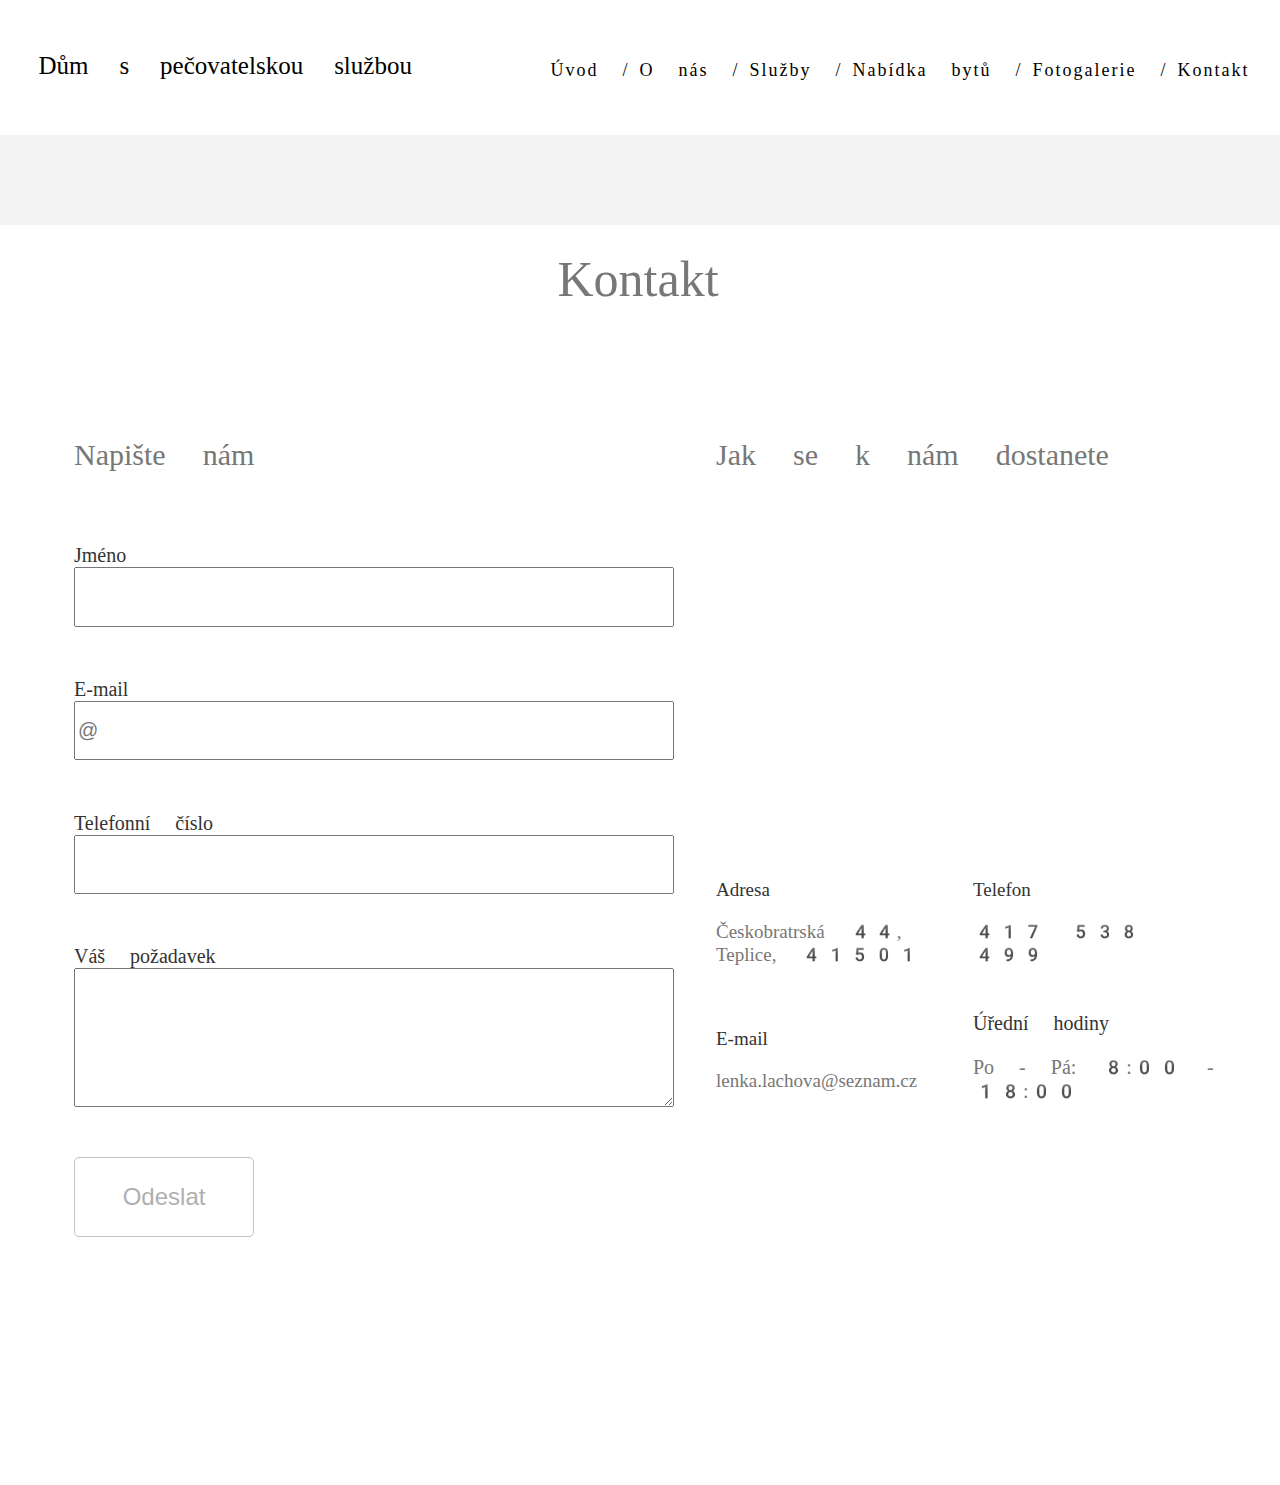
<file: Kontakt.html>
<!DOCTYPE html>
<html lang="cs">
    <head>
        <title>Sluzby</title>
        <meta charset="UTF-8">
        <meta name="viewport" content="width=device-width, initial-scale=1.0">
        <link href="https://fonts.googleapis.com/css2?family=Metropolis:wght@100;200;300;400;700&family=Playfair+Display&display=swap" rel="stylesheet">
        <link href="https://fonts.googleapis.com/css2?family=Playfair+Display&display=swap" rel="stylesheet">
        <link rel="stylesheet" href="https://cdnjs.cloudflare.com/ajax/libs/font-awesome/6.0.0-beta3/css/all.min.css">
        <link rel="stylesheet" href="styles/Kontakt.css">
    </head>

    <body>
        <div class="top">
            <div class="top-text"><a href="index.html">Dům s pečovatelskou službou</a></div>
            <div class="menu">
                <div class="menu-text">
                    <span><a href="index.html">Úvod</a></span>
                    <span><a href="O_nas.html">O nás</a></span>
                    <span><a href="Sluzby.html">Služby</a></span>
                    <span>Nabídka bytů</span>
                    <span><a href="Fotogalerie.html">Fotogalerie</a></span>
                    <span><a href="Kontakt.html">Kontakt</a></span>
                </div>
            </div>
        </div>

        <div class="grey-square"></div>

        <div class="mid">
            <div class="title">
                <p>Kontakt</p>
            </div>
            <div class="layout">
                <div class="column-1">
                    <div class="row row-1">Napište nám</div>
                    <form action="send_mail.php" method="POST">
                        <div class="row row-2">Jméno
                            <input type="text" name="name" class="name">
                        </div>
                        <div class="row row-3">E-mail
                            <input type="text" name="email" value="@" class="email">
                        </div>
                        <div class="row row-4">Telefonní číslo
                            <input type="text" name="phone" class="tel">
                        </div>
                        <div class="row row-5">Váš požadavek
                            <textarea name="query" class="ask" rows="4" cols="50"></textarea>
                        </div>
                        <div class="row row-6">
                            <button>Odeslat</button>
                        </div>
                    </form>
                </div>
                <div class="column-2">
                    <div class="sec-row sec-row-1">Jak se k nám dostanete</div>
                    <div class="sec-row sec-row-2">
                        <iframe class="map" src="https://www.google.com/maps/embed?pb=!1m18!1m12!1m3!1d576.0998578855014!2d13.834550472939911!3d50.64179855562977!2m3!1f0!2f0!3f0!3m2!1i1024!2i768!4f13.1!3m3!1m2!1s0x47098ef375358317%3A0x40095c9e1476c8e9!2s%C4%8Ceskobratrsk%C3%A1%202943%2F44%2C%20415%2001%20Teplice%201!5e0!3m2!1scs!2scz!4v1726064404728!5m2!1scs!2scz" width="550" height="300" style="border:0;" allowfullscreen="" loading="lazy" referrerpolicy="no-referrer-when-downgrade"></iframe>
                    </div>
                    <div class="sec-row sec-row-3">
                        <div class="sec-row-inner-1">
                            <div class="inner-column-1">Adresa
                                <p>Českobratrská 44, Teplice, 41501</p>
                            </div>
                            <div class="inner-column-2">E-mail
                                <p>lenka.lachova@seznam.cz</p>
                            </div>
                        </div>
                        <div class="sec-row-inner-2">
                            <div class="inner-column-3">Telefon
                                <p>417 538 499</p>
                            </div>
                            <div class="inner-column-4">Úřední hodiny
                                <p>Po - Pá: 8:00 - 18:00</p>
                            </div>
                        </div>
                    </div>
                </div>
            </div>
        </div>
    </body>
</html>
</file>
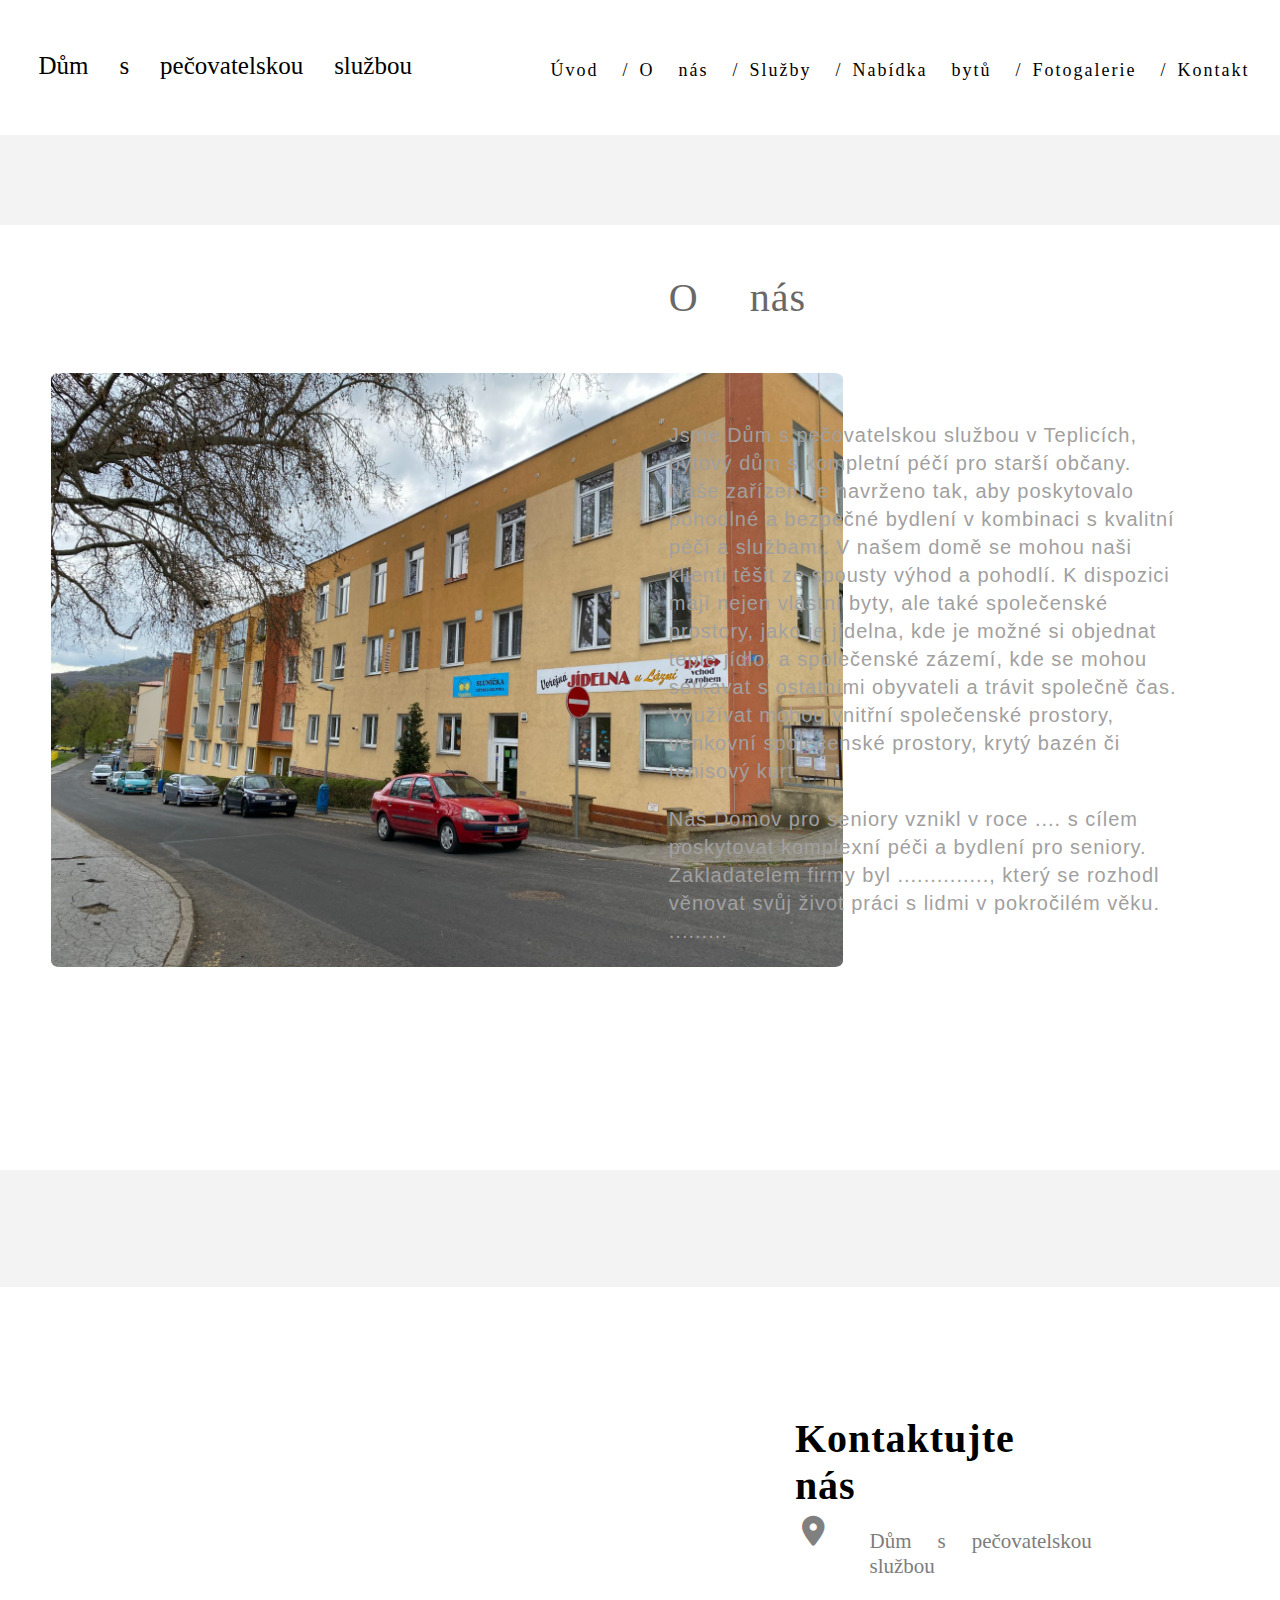
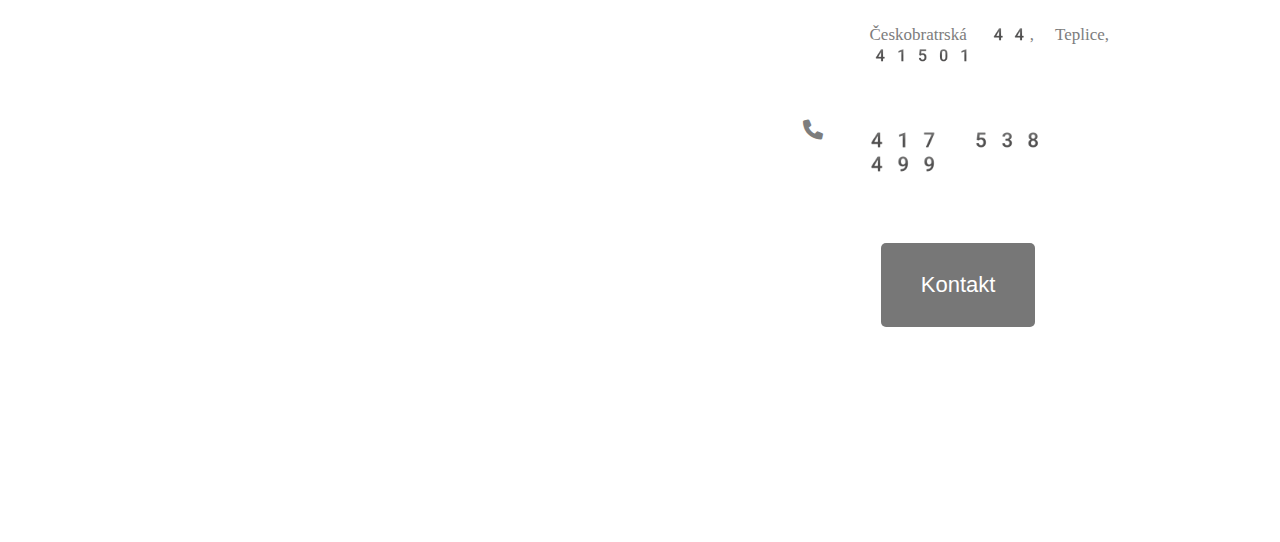
<file: O_nas.html>
<!DOCTYPE html>
<html lang="cs">
    <head>
        <meta charset="UTF-8">
        <meta name="viewport" content="width=device-width, initial-scale=1.0">
        <title>O nás</title>
        <link href="https://fonts.googleapis.com/css2?family=Metropolis:wght@100;200;300;400;700&family=Playfair+Display&display=swap" rel="stylesheet">
        <link href="https://fonts.googleapis.com/css2?family=Playfair+Display&display=swap" rel="stylesheet">
        <link rel="stylesheet" href="https://cdnjs.cloudflare.com/ajax/libs/font-awesome/6.0.0-beta3/css/all.min.css">
        <link rel="stylesheet" href="styles/O_nas_style.css">
    </head>
    <body>
        <div class="top">
            <div class="top-text"><a href="index.html">Dům s pečovatelskou službou</a></div>
            <div class="menu">
                <div class="menu-text">
                    <span><a href="index.html">Úvod</a></span>
                    <span><a href="O_nas.html">O nás</a></span>
                    <span><a href="Sluzby.html">Služby</a></span>
                    <span>Nabídka bytů</span>
                    <span><a href="Fotogalerie.html">Fotogalerie</a></span>
                    <span><a href="Kontakt.html">Kontakt</a></span>
                </div>
            </div>
        </div>

        <div class="grey-square"></div>

        <div class="first-mid">
            <div class="first-mid-img">
                <img src="FirstImgs/primary.jpg" alt="Obrazek dve">
            </div>
            <div class="first-mid-text">
                <div class="first-mid-text-title">O nás
                    <div class="first-mid-text-par">
                        <p>Jsme Dům s pečovatelskou službou v Teplicích, bytový dům s kompletní péčí pro starší občany. Naše zařízení je navrženo tak, aby poskytovalo pohodlné a bezpečné bydlení v kombinaci s kvalitní péčí a službami. V našem domě se mohou naši klienti těšit ze spousty výhod a pohodlí. K dispozici mají nejen vlastní byty, ale také společenské prostory, jako je jídelna, kde je možné si objednat teplé jídlo, a společenské zázemí, kde se mohou setkávat s ostatními obyvateli a trávit společně čas. Využívat mohou vnitřní společenské prostory, venkovní společenské prostory, krytý bazén či tenisový kurt.</p>

                        <p>Náš Domov pro seniory vznikl v roce .... s cílem poskytovat komplexní péči a bydlení pro seniory. Zakladatelem firmy byl .............., který se rozhodl věnovat svůj život práci s lidmi v pokročilém věku. .........</p>
                    </div>
                </div>
            </div>
        </div>

        <div class="second-grey-square"></div>

        <div class="bottom">
            <div class="bottom-text">
                <div class="bottom-text-title">
                    <p>Kontaktujte nás</p>
                </div>
                <div class="bottom-grid">
                    <div class="bottom-grid-first">
                        <div class="bottom-grid-first-title">
                            <p><i class="fas fa-map-marker-alt border-icon"></i></p>
                        </div>
                    </div>
                    <div class="bottom-grid-second">
                        <div class="bottom-grid-second-title">
                            <p>Dům s pečovatelskou službou</p>
                        </div>
                    </div>
                    <div class="bottom-grid-third">
                        <div class="bottom-grid-third-title">
                            <p></p>
                        </div>
                    </div>
                    <div class="bottom-grid-fourth">
                        <div class="bottom-grid-fourth-title">
                            <p>Českobratrská 44, Teplice, 41501</p>
                        </div>
                    </div>
                    <div class="bottom-grid-fifth">
                        <div class="bottom-grid-fifth-title">
                            <p><i class="fas fa-phone"></i></p>
                        </div>
                    </div>
                    <div class="bottom-grid-sixth">
                        <div class="bottom-grid-sixth-title">
                            <p>417 538 499</p>
                        </div>
                    </div>
                </div>
                <div class="kontakt">
                    <button><a href="Kontakt.html">Kontakt</a></button>
                </div>
            </div>

            <iframe class="map" src="https://www.google.com/maps/embed?pb=!1m18!1m12!1m3!1d576.0998578855014!2d13.834550472939911!3d50.64179855562977!2m3!1f0!2f0!3f0!3m2!1i1024!2i768!4f13.1!3m3!1m2!1s0x47098ef375358317%3A0x40095c9e1476c8e9!2s%C4%8Ceskobratrsk%C3%A1%202943%2F44%2C%20415%2001%20Teplice%201!5e0!3m2!1scs!2scz!4v1726064404728!5m2!1scs!2scz" width="550" height="300" style="border:0;" allowfullscreen="" loading="lazy" referrerpolicy="no-referrer-when-downgrade"></iframe>
        </div>
    </body>
</html>
</file>
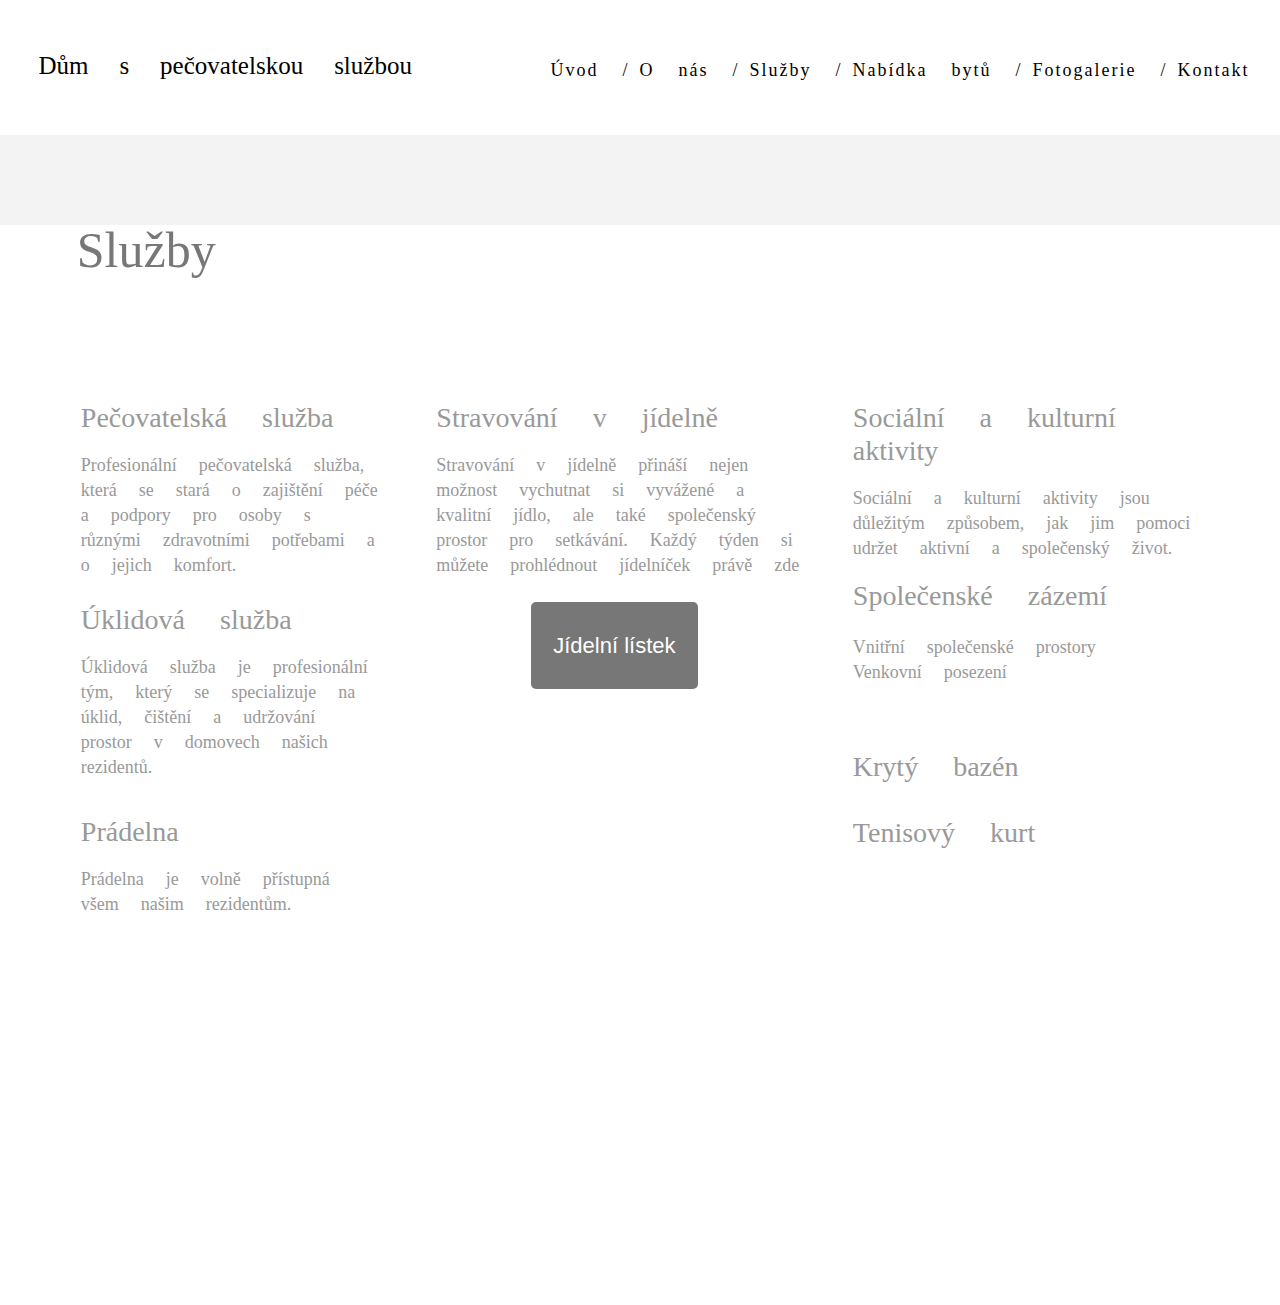
<file: Sluzby.html>
<!DOCTYPE HTML>
<html lang="cs">
    <head>
        <meta charset="UTF-8">
        <meta name="viewport" content="width=device-width, initial-scale=1.0">
        <title>Sluzby</title>
        <link href="https://fonts.googleapis.com/css2?family=Metropolis:wght@100;200;300;400;700&family=Playfair+Display&display=swap" rel="stylesheet">
        <link href="https://fonts.googleapis.com/css2?family=Playfair+Display&display=swap" rel="stylesheet">
        <link rel="stylesheet" href="https://cdnjs.cloudflare.com/ajax/libs/font-awesome/6.0.0-beta3/css/all.min.css">
        <link rel="stylesheet" href="styles/Sluzby.css">
    </head>

    <body>
        <div class="top">
            <div class="top-text"><a href="index.html">Dům s pečovatelskou službou</a></div>
            <div class="menu">
                <div class="menu-text">
                    <span><a href="index.html">Úvod</a></span>
                    <span><a href="O_nas.html">O nás</a></span>
                    <span><a href="Sluzby.html">Služby</a></span>
                    <span>Nabídka bytů</span>
                    <span><a href="Fotogalerie.html">Fotogalerie</a></span>
                    <span><a href="Kontakt.html">Kontakt</a></span>
                </div>
            </div>
        </div>

        <div class="grey-square"></div>

        <div class="mid">
            <div class="title">
                <p>Služby</p>
            </div>

            <div class="layout">
                <div class="column column-1">
                    <div class="row row-1">Pečovatelská služba
                        <p>Profesionální pečovatelská služba, která se stará o zajištění péče a podpory pro osoby s různými zdravotními potřebami a o jejich komfort.</p>
                    </div>
                    <div class="row row-2">Úklidová služba
                        <p>Úklidová služba je profesionální tým, který se specializuje na úklid, čištění a udržování prostor v domovech našich rezidentů.</p>
                    </div>
                    <div class="row row-3">Prádelna
                        <p>Prádelna je volně přístupná všem našim rezidentům.</p>
                    </div>
                </div>
                <div class="column column-2">
                    <div class="row row-4">Stravování v jídelně
                        <p>Stravování v jídelně přináší nejen možnost vychutnat si vyvážené a kvalitní jídlo, ale také společenský prostor pro setkávání. Každý týden si můžete prohlédnout jídelníček právě zde </p>
                    </div>
                </div>
                <div class="column column-3">
                    <div class="row row-5">Sociální a kulturní aktivity
                        <p>Sociální a kulturní aktivity jsou důležitým způsobem, jak jim pomoci udržet aktivní a společenský život. </p>
                    </div>
                    <div class="row row-6">Společenské zázemí
                        <p>Vnitřní společenské prostory
                            <br>
                            Venkovní posezení</p>
                    </div>
                    <div class="row row-7">Krytý bazén</div>
                    <div class="row row-8">Tenisový kurt</div>
                </div>
            </div>
            
            <div class="jidelni-button">
                <button>Jídelní lístek</button>
            </div>

        </div>

    </body>
</html>
</file>
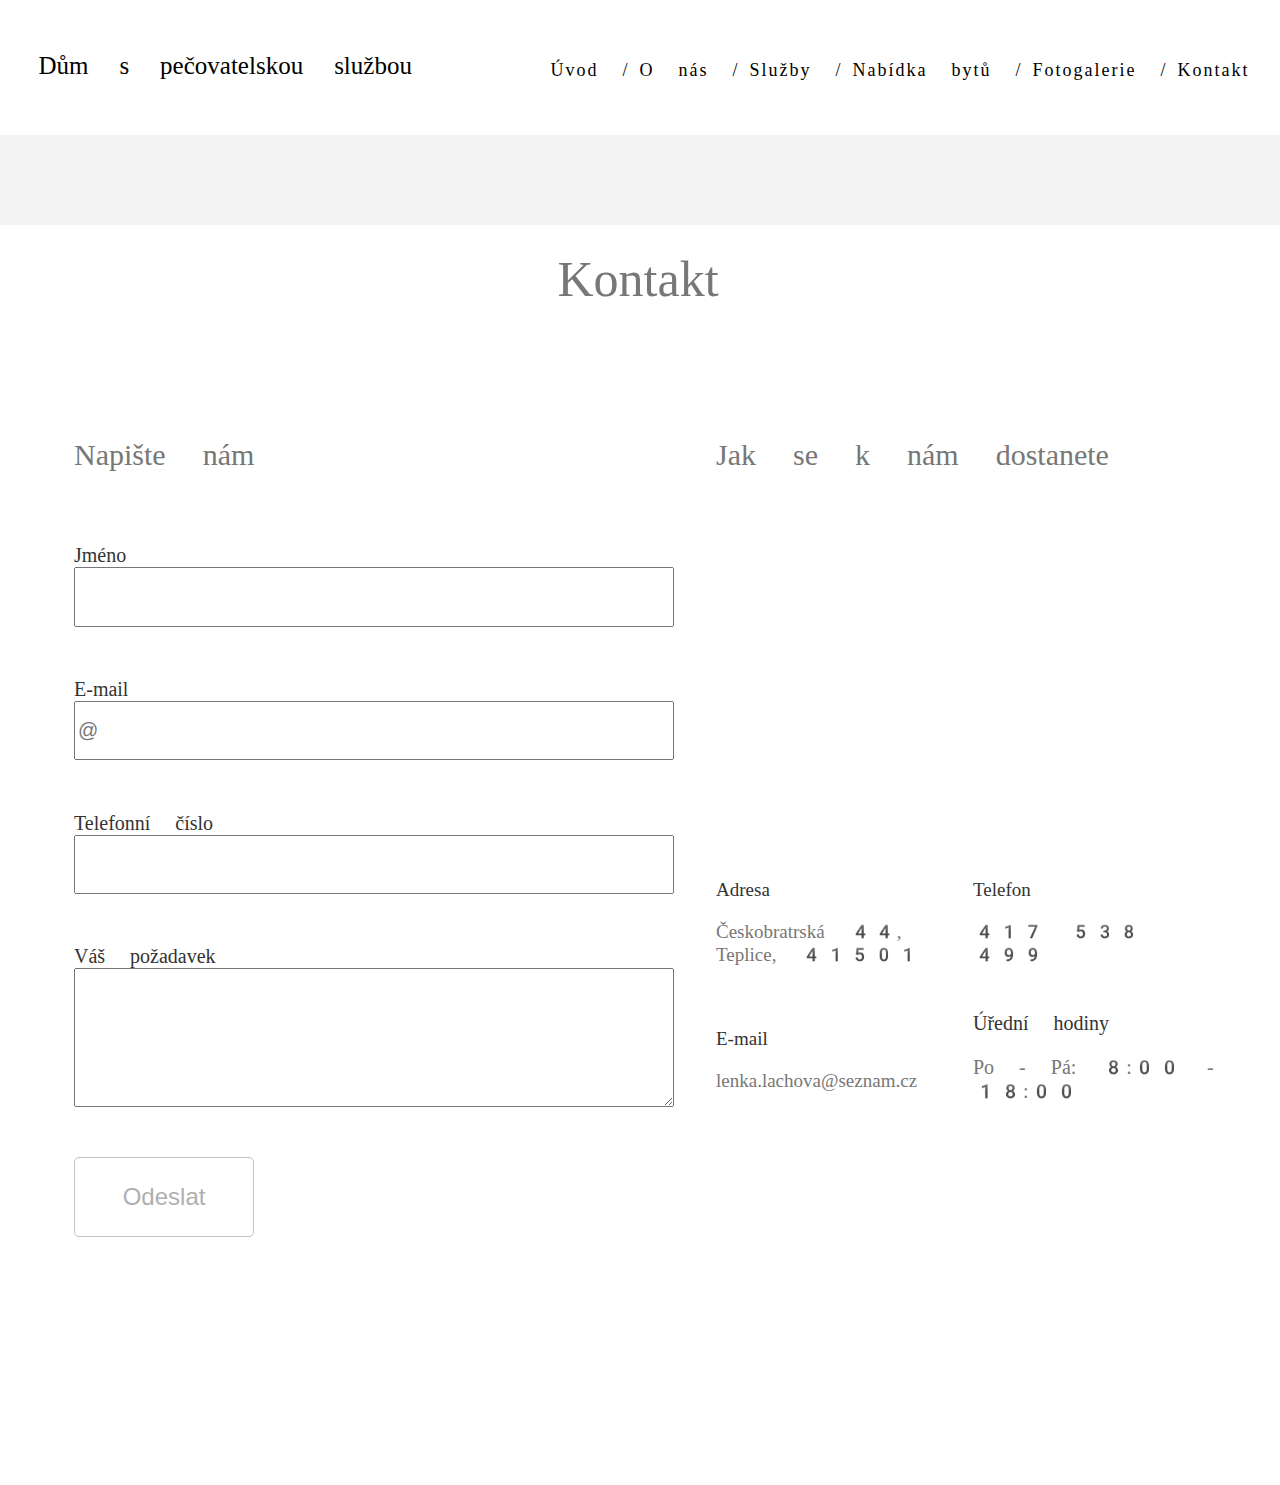
<file: SeniorWeb/Kontakt.html>
<!DOCTYPE html>
<html>
    <head>
        <title>Sluzby</title>
        <link href="https://fonts.googleapis.com/css2?family=Metropolis:wght@100;200;300;400;700&family=Playfair+Display&display=swap" rel="stylesheet">
        <link href="https://fonts.googleapis.com/css2?family=Playfair+Display&display=swap" rel="stylesheet">
        <link rel="stylesheet" href="https://cdnjs.cloudflare.com/ajax/libs/font-awesome/6.0.0-beta3/css/all.min.css">
        <link rel="stylesheet" href="styles/Kontakt.css">
    </head>

    <body>
        <div class="top">
            <div class="top-text"><a href="web.html">Dům s pečovatelskou službou</a></div>
            <div class="menu">
                <div class="menu-text">
                    <span><a href="index.html">Úvod</a></span>
                    <span><a href="O_nas.html">O nás</a></span>
                    <span><a href="Sluzby.html">Služby</a></span>
                    <span>Nabídka bytů</span>
                    <span><a href="Fotogalerie.html">Fotogalerie</a></span>
                    <span><a href="Kontakt.html">Kontakt</a></span>
                </div>
            </div>
        </div>

        <div class="grey-square"></div>

        <div class="mid">
            <div class="title">
                <p>Kontakt</p>
            </div>
            <div class="layout">
                <div class="column-1">
                    <div class="row row-1">Napište nám</div>
                    <form action="send_mail.php" method="POST">
                        <div class="row row-2">Jméno
                            <input type="text" name="name" class="name">
                        </div>
                        <div class="row row-3">E-mail
                            <input type="text" name="email" value="@" class="email">
                        </div>
                        <div class="row row-4">Telefonní číslo
                            <input type="text" name="phone" class="tel">
                        </div>
                        <div class="row row-5">Váš požadavek
                            <textarea name="query" class="ask" rows="4" cols="50"></textarea>
                        </div>
                        <div class="row row-6">
                            <button>Odeslat</button>
                        </div>
                    </form>
                </div>
                <div class="column-2">
                    <div class="sec-row sec-row-1">Jak se k nám dostanete</div>
                    <div class="sec-row sec-row-2">
                        <iframe class="map" src="https://www.google.com/maps/embed?pb=!1m18!1m12!1m3!1d576.0998578855014!2d13.834550472939911!3d50.64179855562977!2m3!1f0!2f0!3f0!3m2!1i1024!2i768!4f13.1!3m3!1m2!1s0x47098ef375358317%3A0x40095c9e1476c8e9!2s%C4%8Ceskobratrsk%C3%A1%202943%2F44%2C%20415%2001%20Teplice%201!5e0!3m2!1scs!2scz!4v1726064404728!5m2!1scs!2scz" width="550" height="300" style="border:0;" allowfullscreen="" loading="lazy" referrerpolicy="no-referrer-when-downgrade"></iframe>
                    </div>
                    <div class="sec-row sec-row-3">
                        <div class="sec-row-inner-1">
                            <div class="inner-column-1">Adresa
                                <p>Českobratrská 44, Teplice, 41501</p>
                            </div>
                            <div class="inner-column-2">E-mail
                                <p>lenka.lachova@seznam.cz</p>
                            </div>
                        </div>
                        <div class="sec-row-inner-2">
                            <div class="inner-column-3">Telefon
                                <p>417 538 499</p>
                            </div>
                            <div class="inner-column-4">Úřední hodiny
                                <p>Po - Pá: 8:00 - 18:00</p>
                            </div>
                        </div>
                    </div>
                </div>
            </div>
        </div>
    </body>
</html>
</file>
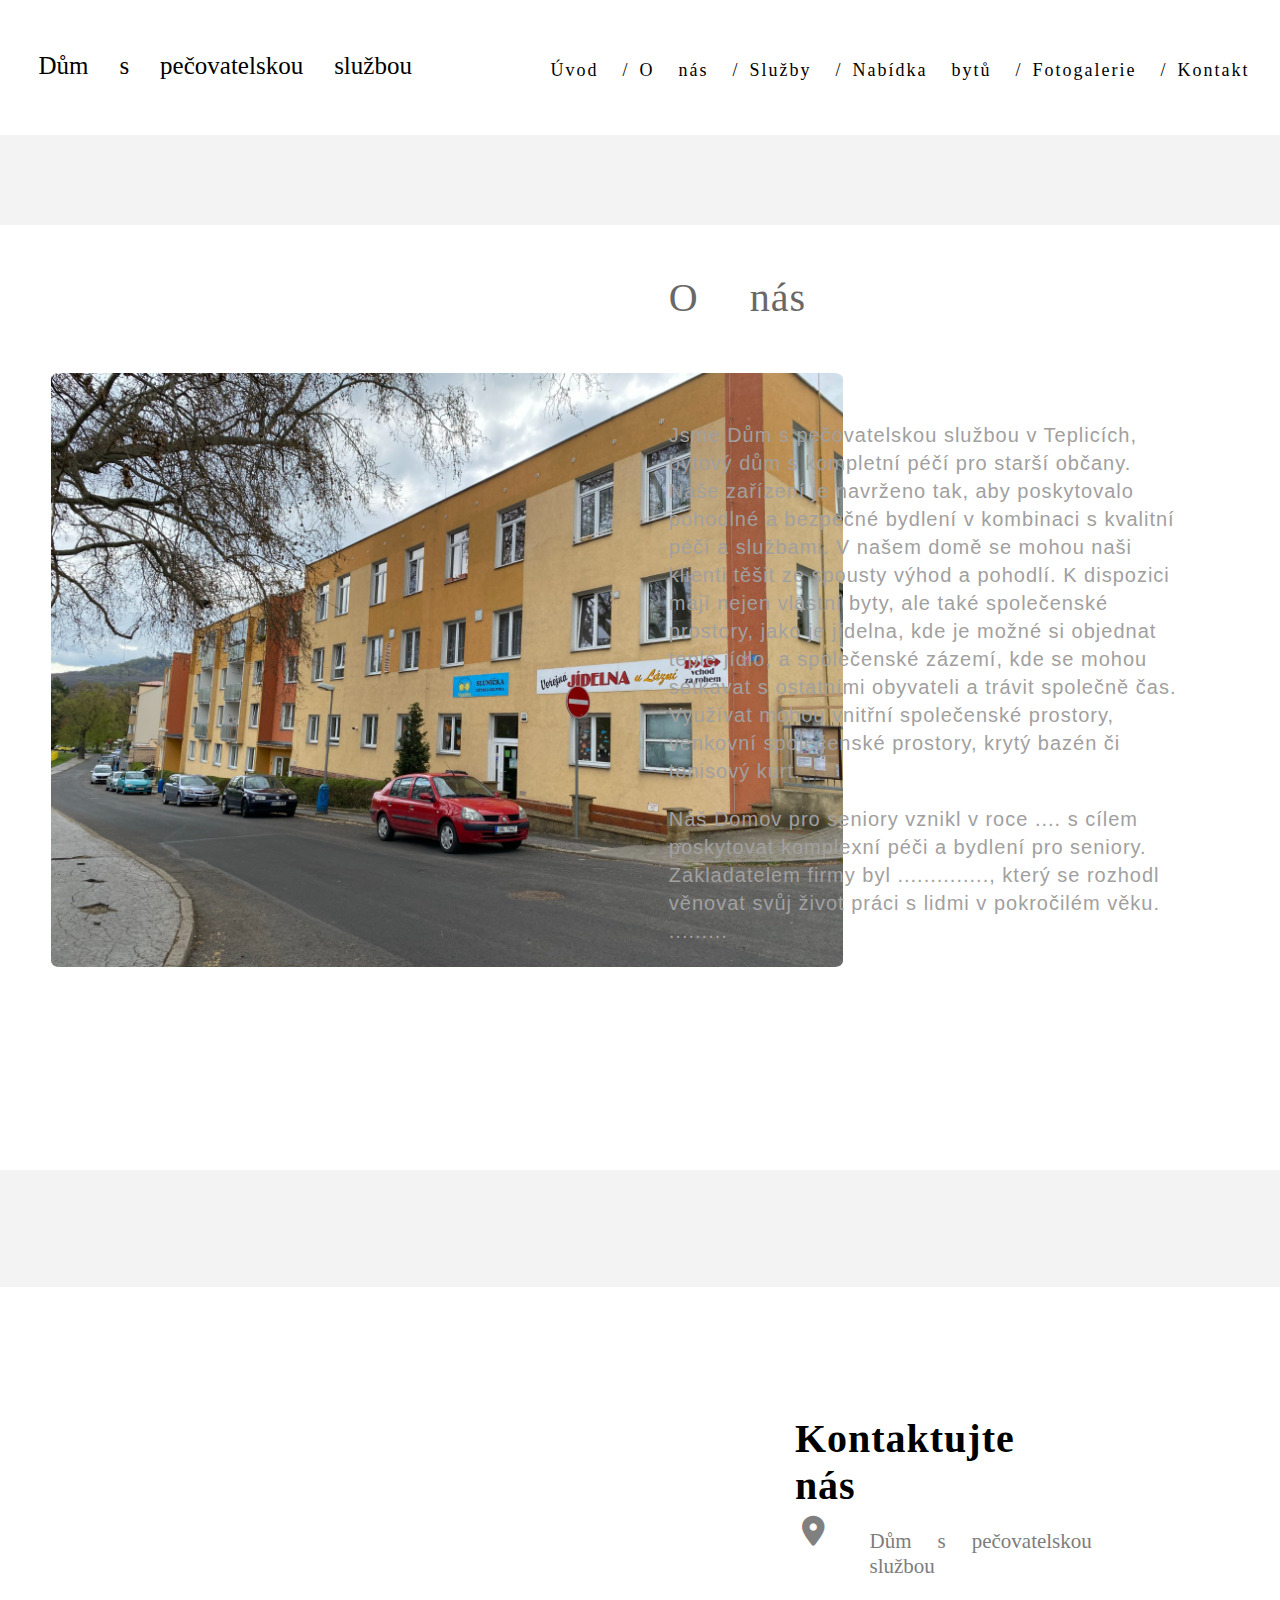
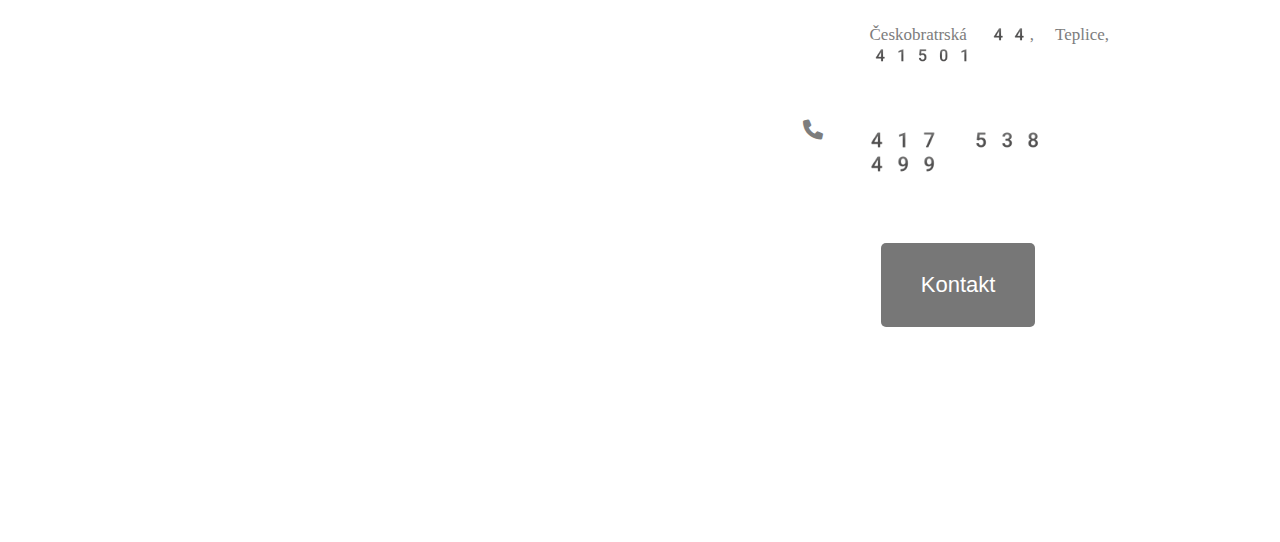
<file: SeniorWeb/O_nas.html>
<!DOCTYPE html>
<html>
    <head>
        <title>O nás</title>
        <link href="https://fonts.googleapis.com/css2?family=Metropolis:wght@100;200;300;400;700&family=Playfair+Display&display=swap" rel="stylesheet">
        <link href="https://fonts.googleapis.com/css2?family=Playfair+Display&display=swap" rel="stylesheet">
        <link rel="stylesheet" href="https://cdnjs.cloudflare.com/ajax/libs/font-awesome/6.0.0-beta3/css/all.min.css">
        <link rel="stylesheet" href="styles/O_nas_style.css">
    </head>
    <body>
        <div class="top">
            <div class="top-text"><a href="web.html">Dům s pečovatelskou službou</a></div>
            <div class="menu">
                <div class="menu-text">
                    <span><a href="index.html">Úvod</a></span>
                    <span><a href="O_nas.html">O nás</a></span>
                    <span><a href="Sluzby.html">Služby</a></span>
                    <span>Nabídka bytů</span>
                    <span><a href="Fotogalerie.html">Fotogalerie</a></span>
                    <span><a href="Kontakt.html">Kontakt</a></span>
                </div>
            </div>
        </div>

        <div class="grey-square"></div>

        <div class="first-mid">
            <div class="first-mid-img">
                <img src="FirstImgs/primary.jpg" alt="Obrazek dve">
            </div>
            <div class="first-mid-text">
                <div class="first-mid-text-title">O nás
                    <div class="first-mid-text-par">
                        <p>Jsme Dům s pečovatelskou službou v Teplicích, bytový dům s kompletní péčí pro starší občany. Naše zařízení je navrženo tak, aby poskytovalo pohodlné a bezpečné bydlení v kombinaci s kvalitní péčí a službami. V našem domě se mohou naši klienti těšit ze spousty výhod a pohodlí. K dispozici mají nejen vlastní byty, ale také společenské prostory, jako je jídelna, kde je možné si objednat teplé jídlo, a společenské zázemí, kde se mohou setkávat s ostatními obyvateli a trávit společně čas. Využívat mohou vnitřní společenské prostory, venkovní společenské prostory, krytý bazén či tenisový kurt.</p>

                        <p>Náš Domov pro seniory vznikl v roce .... s cílem poskytovat komplexní péči a bydlení pro seniory. Zakladatelem firmy byl .............., který se rozhodl věnovat svůj život práci s lidmi v pokročilém věku. .........</p>
                    </div>
                </div>
            </div>
        </div>

        <div class="second-grey-square"></div>

        <div class="bottom">
            <div class="bottom-text">
                <div class="bottom-text-title">
                    <p>Kontaktujte nás</p>
                </div>
                <div class="bottom-grid">
                    <div class="bottom-grid-first">
                        <div class="bottom-grid-first-title">
                            <p><i class="fas fa-map-marker-alt border-icon"></i></p>
                        </div>
                    </div>
                    <div class="bottom-grid-second">
                        <div class="bottom-grid-second-title">
                            <p>Dům s pečovatelskou službou</p>
                        </div>
                    </div>
                    <div class="bottom-grid-third">
                        <div class="bottom-grid-third-title">
                            <p></p>
                        </div>
                    </div>
                    <div class="bottom-grid-fourth">
                        <div class="bottom-grid-fourth-title">
                            <p>Českobratrská 44, Teplice, 41501</p>
                        </div>
                    </div>
                    <div class="bottom-grid-fifth">
                        <div class="bottom-grid-fifth-title">
                            <p><i class="fas fa-phone"></i></p>
                        </div>
                    </div>
                    <div class="bottom-grid-sixth">
                        <div class="bottom-grid-sixth-title">
                            <p>417 538 499</p>
                        </div>
                    </div>
                </div>
                <div class="kontakt">
                    <button>Kontakt</button>
                </div>
            </div>

            <iframe class="map" src="https://www.google.com/maps/embed?pb=!1m18!1m12!1m3!1d576.0998578855014!2d13.834550472939911!3d50.64179855562977!2m3!1f0!2f0!3f0!3m2!1i1024!2i768!4f13.1!3m3!1m2!1s0x47098ef375358317%3A0x40095c9e1476c8e9!2s%C4%8Ceskobratrsk%C3%A1%202943%2F44%2C%20415%2001%20Teplice%201!5e0!3m2!1scs!2scz!4v1726064404728!5m2!1scs!2scz" width="550" height="300" style="border:0;" allowfullscreen="" loading="lazy" referrerpolicy="no-referrer-when-downgrade"></iframe>
        </div>
    </body>
</html>
</file>
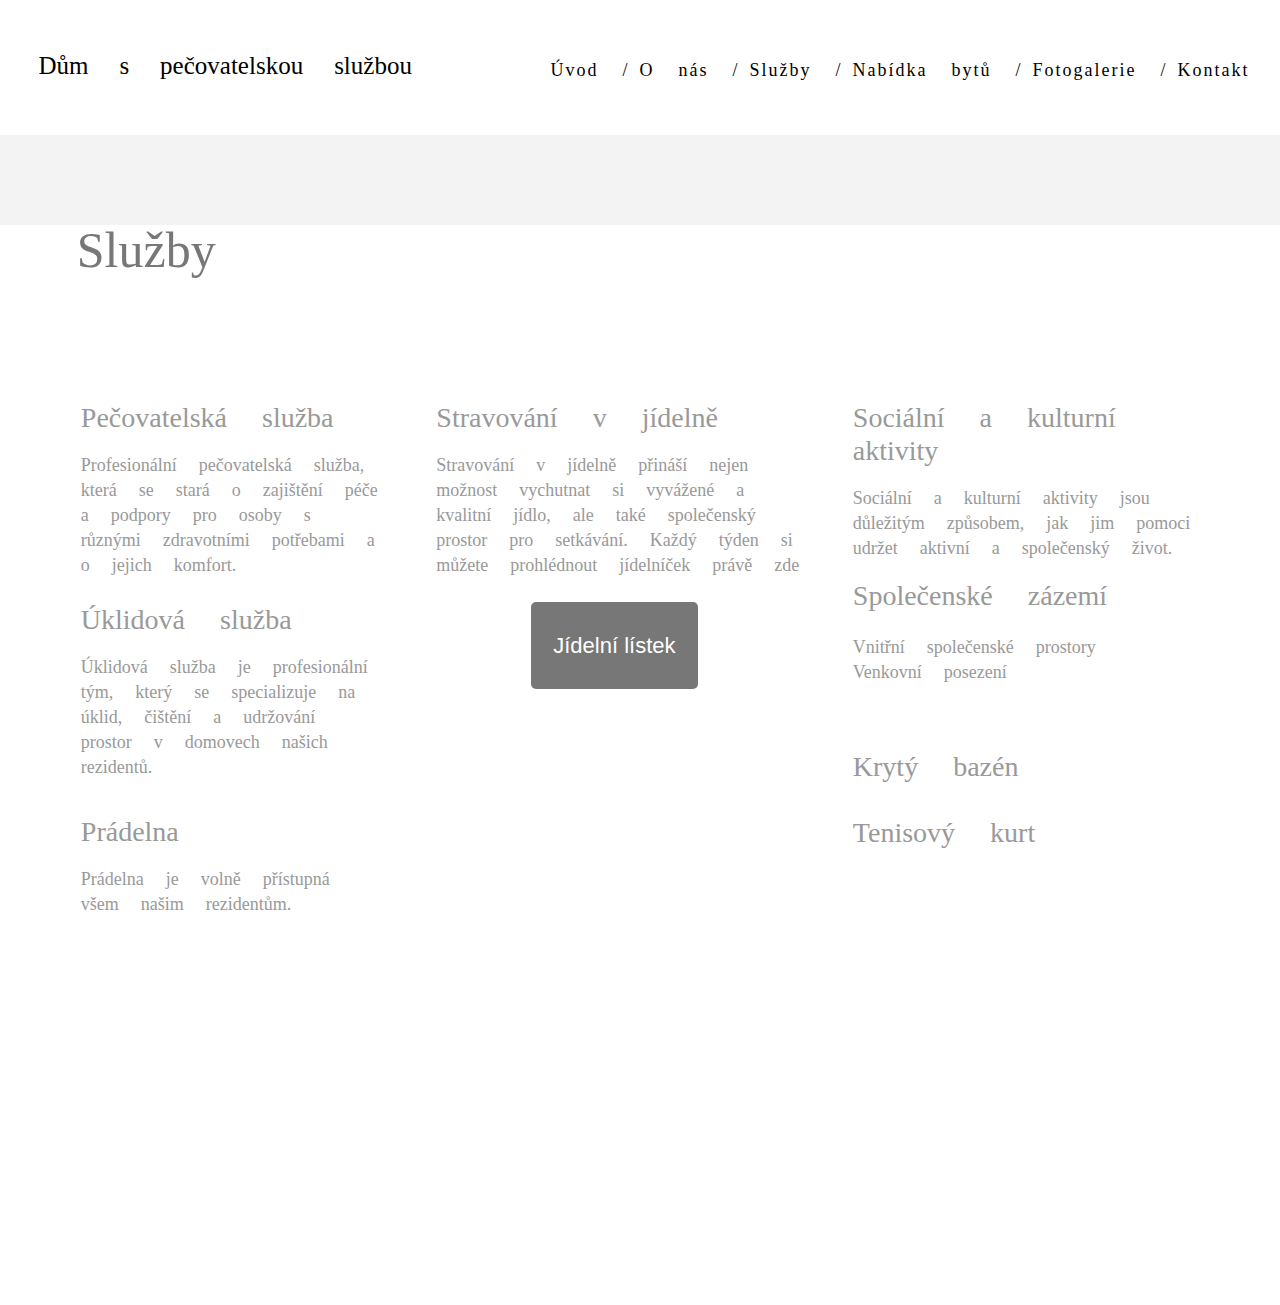
<file: SeniorWeb/Sluzby.html>
<!DOCTYPE HTML>
<html>
    <head>
        <title>Sluzby</title>
        <link href="https://fonts.googleapis.com/css2?family=Metropolis:wght@100;200;300;400;700&family=Playfair+Display&display=swap" rel="stylesheet">
        <link href="https://fonts.googleapis.com/css2?family=Playfair+Display&display=swap" rel="stylesheet">
        <link rel="stylesheet" href="https://cdnjs.cloudflare.com/ajax/libs/font-awesome/6.0.0-beta3/css/all.min.css">
        <link rel="stylesheet" href="styles/Sluzby.css">
    </head>

    <body>
        <div class="top">
            <div class="top-text"><a href="web.html">Dům s pečovatelskou službou</a></div>
            <div class="menu">
                <div class="menu-text">
                    <span><a href="index.html">Úvod</a></span>
                    <span><a href="O_nas.html">O nás</a></span>
                    <span><a href="Sluzby.html">Služby</a></span>
                    <span>Nabídka bytů</span>
                    <span><a href="Fotogalerie.html">Fotogalerie</a></span>
                    <span><a href="Kontakt.html">Kontakt</a></span>
                </div>
            </div>
        </div>

        <div class="grey-square"></div>

        <div class="mid">
            <div class="title">
                <p>Služby</p>
            </div>

            <div class="layout">
                <div class="column column-1">
                    <div class="row row-1">Pečovatelská služba
                        <p>Profesionální pečovatelská služba, která se stará o zajištění péče a podpory pro osoby s různými zdravotními potřebami a o jejich komfort.</p>
                    </div>
                    <div class="row row-2">Úklidová služba
                        <p>Úklidová služba je profesionální tým, který se specializuje na úklid, čištění a udržování prostor v domovech našich rezidentů.</p>
                    </div>
                    <div class="row row-3">Prádelna
                        <p>Prádelna je volně přístupná všem našim rezidentům.</p>
                    </div>
                </div>
                <div class="column column-2">
                    <div class="row row-4">Stravování v jídelně
                        <p>Stravování v jídelně přináší nejen možnost vychutnat si vyvážené a kvalitní jídlo, ale také společenský prostor pro setkávání. Každý týden si můžete prohlédnout jídelníček právě zde </p>
                    </div>
                </div>
                <div class="column column-3">
                    <div class="row row-5">Sociální a kulturní aktivity
                        <p>Sociální a kulturní aktivity jsou důležitým způsobem, jak jim pomoci udržet aktivní a společenský život. </p>
                    </div>
                    <div class="row row-6">Společenské zázemí
                        <p>Vnitřní společenské prostory
                            <br>
                            Venkovní posezení</p>
                    </div>
                    <div class="row row-7">Krytý bazén</div>
                    <div class="row row-8">Tenisový kurt</div>
                </div>
            </div>
            
            <div class="jidelni-button">
                <button>Jídelní lístek</button>
            </div>

        </div>

    </body>
</html>
</file>
<file: styles/Kontakt.css>
body {
    font-family: 'Metropolis', sans-serif;
    padding: 0;
    margin: 0;
    overflow-x: hidden; /* Zabraňuje horizontálnímu scrollování */
    font-stretch: condensed;
    font-style: normal;
}

a {
    text-decoration: none; /* Zruší podtržení */
    color: inherit; /* Nastaví barvu podle rodiče, ne výchozí modrou */
}
a:hover {
    color: #333; /* Barva při najetí myší (můžeš přizpůsobit podle potřeby) */
}

.top {
    position: absolute;
    top: 0;
    height: 15%;
    width: 100%;
}

.top-text {
    color: black;
    top: 38%;
    position: absolute;
    left: 3%;
    font-size: 25px;
    font-family: Playfair Display Flex, Playfair-Display-Fallback, Apple Color Emoji, Noto Color Emoji, serif;
    font-weight: 100;
    cursor: pointer;
}

.menu {
    position: absolute;
    flex-direction: column;
    height: 7%;
    width: 57%;
    top: 40.5%;
    right: 0;
}

.menu-text {
    display: flex;
    position: relative;
    cursor: pointer;
    gap: 10px;
    font-size: 18px;
    top: 50%;
    letter-spacing: 2px;
    transition: font-weight 0.3s ease;
    font-family: Playfair Display Flex, Playfair-Display-Fallback, Apple Color Emoji, Noto Color Emoji, serif;

}

.menu-text :hover {
    font-weight: bold;
}

.menu-text span::after {
    content: ' /';
    
}

.menu-text span:last-child::after {
    content: '';
}

.grey-square {
    background-color: rgb(244, 243, 243);
    position: absolute;
    top: 15%;
    width: 100%;
    height: 10%;
}

.mid {
    position: absolute;
    height: 140%;
    width: 100%;
    top: 25%;
    font-family: Playfair Display Flex, Playfair-Display-Fallback, Apple Color Emoji, Noto Color Emoji, serif;
}

.title {
    position: relative;
    height: 10%;
    width: 15%;
    align-items: center;
    justify-content: center;
    left: 43.55%;
    top: -2%;
    font-size: 50px;
    color: #777;
    font-weight: 400;
}

.layout {
    display: flex;
    position: relative;
    height: 85%;
    width: 90%;
    left: 5%;
}

.column-1 {
    flex: 2;
    display: flex;
    flex-direction: column;
}

.row {
    margin-left: 10px;
    width: 95%;
    display: flex;
    justify-content: flex-start;
    font-size: 20px;
    margin-bottom: 15px
}

.row-1 {
    height: 10%;
    font-size: 30px;
    align-items: center;
    margin-bottom: 35px;
    color: #777;
}

.row-2,
.row-3,
.row-4 {
    height: 30%;
    flex-direction: column;
    color: #333;
}

.name,
.email,
.tel {
    height: 45%;
    font-size: 20px;
    color: #777;
}

.row-5 {
    flex-direction: column;
    color: #333;
    height: 50%;
}

.ask {
    height: 70%;
    padding-top: 10px;       /* Přidej padding nahoře pro lepší vzhled (můžeš upravit hodnotu) */
    font-size: 20px;         /* Velikost textu */
    box-sizing: border-box;
    color: #777;
}

.row-6 {
    height: 20%;
}

.row-6 button {
    width: 30%;
    font-size: 24px;
    color: #afafaf;
    background-color: white;
    border: solid;
    border-color: #c3c3c3;
    border-radius: 5px;
    border-width: 1px;
    cursor: pointer;
    transition: background-color 0.3s ease, box-shadow 0.3s ease; /* Přidá hladký přechod */
}

.row-6 button:hover {
    border-color: #777;
    color: #777;
}


.column-2 {
    flex: 2;
    display: flex;
    flex-direction: column;
    margin-left: 20px;
}

.sec-row {
    margin-right: 10px;
    width: 50%;
    display: flex;
    justify-content: flex-start;
    font-size: 20px;
    margin-bottom: 15px;
    width: 90%;
}

.sec-row-3 {display: flex; gap: 10px; height: 30%; margin-top: 20px;}

.sec-row-1 {
    height: 10%;
    font-size: 30px;
    align-items: center;
    margin-bottom: 35px;
    color: #777;
}

.sec-row-inner {
    gap: 10px;
}

.sec-row-inner-1,
.sec-row-inner-2 {
    flex: 2;
    display: flex;
    flex-direction: column;
}

.inner-column-1 {
    height: 40%;
    width: 100%;
    font-size: 19px;
    color: #333;
    margin-bottom: 20px;
}

.inner-column-2 {
    font-size: 19px;
    color: #333;
}
.inner-column-1 p,
.inner-column-2 p,
.inner-column-3 p,
.inner-column-4 p {
    color: #777;
}

.inner-column-3 {
    height: 35%;
    margin-bottom: 20px;
    color: #333;
    font-size: 19px;
}

.inner-column-4 {
    height: 30%;
    color: #333;
}
</file>
<file: styles/O_nas_style.css>
body {
    font-family: 'Metropolis', sans-serif;
    padding: 0;
    margin: 0;
    overflow-x: hidden; /* Zabraňuje horizontálnímu scrollování */
    font-stretch: condensed;
    font-style: normal;
}

a {
    text-decoration: none; /* Zruší podtržení */
    color: inherit; /* Nastaví barvu podle rodiče, ne výchozí modrou */
}
a:hover {
    color: #333; /* Barva při najetí myší (můžeš přizpůsobit podle potřeby) */
}

.top {
    position: absolute;
    top: 0;
    height: 15%;
    width: 100%;
}

.top-text {
    color: black;
    top: 38%;
    position: absolute;
    left: 3%;
    font-size: 25px;
    font-family: Playfair Display Flex, Playfair-Display-Fallback, Apple Color Emoji, Noto Color Emoji, serif;
    font-weight: 100;
    cursor: pointer;
}

.menu {
    position: absolute;
    flex-direction: column;
    height: 7%;
    width: 57%;
    top: 40.5%;
    right: 0;
}

.menu-text {
    display: flex;
    position: relative;
    cursor: pointer;
    gap: 10px;
    font-size: 18px;
    top: 50%;
    letter-spacing: 2px;
    transition: font-weight 0.3s ease;
    font-family: Playfair Display Flex, Playfair-Display-Fallback, Apple Color Emoji, Noto Color Emoji, serif;

}

.menu-text :hover {
    font-weight: bold;
}

.menu-text span::after {
    content: ' /';
    
}

.menu-text span:last-child::after {
    content: '';
}

.grey-square {
    background-color: rgb(244, 243, 243);
    position: absolute;
    top: 15%;
    width: 100%;
    height: 10%;
}

.first-mid {
    display: flex;
    flex-direction: column;
    position: absolute;
    height: 110%;
    width: 100%;
    top: 24.99999%;
}

.first-mid-img img {
    position: absolute;
    height: 60%;
    top: 15%;
    object-fit: cover;
    left: 4%;
    border-radius: 1%;
}

.first-mid-text {
    position: absolute;
    right: 5%;
    top: 5%;
    height: 85%;
    width: 45%;    
}

.first-mid-text-title {
    font-size: 40px;
    padding-left: 5%;
    letter-spacing: 1px;
    color: rgb(106, 103, 103);
    font-family: Playfair Display Flex, Playfair-Display-Fallback, Apple Color Emoji, Noto Color Emoji, serif;
}

.first-mid-text-par {
    position: absolute;
    height: 47%;
    width: 90%;
    top: 15%;
    text-align: left;
    line-height: 28px;
    font-family: 'Metropolis', sans-serif;
}

.first-mid-text-par p {
    position: relative;
    font-size: 20px;
    color: rgb(161, 160, 160);
}

.second-grey-square {
    background-color: rgb(244, 243, 243);
    position: absolute;
    width: 100%;
    height: 13%;
    top: 130%;
}

.bottom {
    position: absolute;
    top: 143%;
    width: 100%;
    height: 95%;
}

.bottom-text {
    position: absolute;
    width: 30%;
    height: 65%;
    left: 60%;
    top: 15%;
}

.bottom-text-title {
    position: absolute;
    height: 15%;
    left: 7%;
    width: 80%;
    letter-spacing: 1px;
    font-weight: bold;
    font-family: Playfair Display Flex, Playfair-Display-Fallback, Apple Color Emoji, Noto Color Emoji, serif;
}

.bottom-text-title p {
    font-size: 40px;
    padding: 0;
    margin: 0;
}

.bottom-grid {
    position: relative;
    display: grid;
    grid-template-columns: 20% 80%; /* První sloupec užší, druhý širší */
    grid-template-rows: 35% 40% 1fr; /* Tři řádky, všechny stejně vysoké */
    top: 15%;
    left: 7%;
    width: 90%;
    height: 50%;
    font-size: 20px;
    color: rgb(125, 125, 125);
    font-family: Playfair Display Flex, Playfair-Display-Fallback, Apple Color Emoji, Noto Color Emoji, serif;

}

.bottom-grid-first,
.bottom-grid-second,
.bottom-grid-fourth,
.bottom-grid-sixth {
    font-size: 21px; /* Pouze pro druhou a čtvrtou */
}

.bottom-grid-first {
    margin: 0;
    padding: 0;
}

.bottom-grid-first-title,
.bottom-grid-second-title,
.bottom-grid-fourth-title,
.bottom-grid-fifth-title,
.bottom-grid-sixth-title {
    position: relative;
}

.bottom-grid-first-title {
    font-size: 30px;
    color: grey;
    left: 10%;
    top: -15%;
}

.bottom-grid-second-title {
    top: 10%;
    left: 2%;
}

.bottom-grid-fourth {
    font-size: 17px;
}

.bottom-grid-fourth-title {
    left: 2%;
    top: 10%;
}



.bottom-grid-fifth-title {
    left: 12%;
    top: -10%;
}

.bottom-grid-sixth-title {
    top: 0%;
}

.kontakt {
    position: relative;
    top: 27%;
    width: 40%;
    left: 29.5%;
    height: 15%;
}

.kontakt button {
    width: 100%;
    height: 100%;
    background-color: #777;
    color: white;
    border: none;
    border-radius: 5px;
    font-size: 22px;
    cursor: pointer;
    transition: background-color 0.3s ease, box-shadow 0.3s ease; /* Přidá hladký přechod */
}

.kontakt button:hover {
    background-color: #888; /* Zesvětlená barva pozadí */
    box-shadow: 0 4px 10px rgba(0, 0, 0, 0.3); /* Přidá stínování */
}

.map {
    position: relative;
    top: 15%;
    left: 5%;
    width: 50%;
    height: 65%;
}
</file>
<file: styles/Sluzby.css>
body {
    font-family: 'Metropolis', sans-serif;
    padding: 0;
    margin: 0;
    overflow-x: hidden; /* Zabraňuje horizontálnímu scrollování */
    font-stretch: condensed;
    font-style: normal;
}

a {
    text-decoration: none; /* Zruší podtržení */
    color: inherit; /* Nastaví barvu podle rodiče, ne výchozí modrou */
}
a:hover {
    color: #333; /* Barva při najetí myší (můžeš přizpůsobit podle potřeby) */
}

.top {
    position: absolute;
    top: 0;
    height: 15%;
    width: 100%;
}

.top-text {
    color: black;
    top: 38%;
    position: absolute;
    left: 3%;
    font-size: 25px;
    font-family: Playfair Display Flex, Playfair-Display-Fallback, Apple Color Emoji, Noto Color Emoji, serif;
    font-weight: 100;
    cursor: pointer;
}

.menu {
    position: absolute;
    flex-direction: column;
    height: 7%;
    width: 57%;
    top: 40.5%;
    right: 0;
}

.menu-text {
    display: flex;
    position: relative;
    cursor: pointer;
    gap: 10px;
    font-size: 18px;
    top: 50%;
    letter-spacing: 2px;
    transition: font-weight 0.3s ease;
    font-family: Playfair Display Flex, Playfair-Display-Fallback, Apple Color Emoji, Noto Color Emoji, serif;

}

.menu-text :hover {
    font-weight: bold;
}

.menu-text span::after {
    content: ' /';
    
}

.menu-text span:last-child::after {
    content: '';
}

.grey-square {
    background-color: rgb(244, 243, 243);
    position: absolute;
    top: 15%;
    width: 100%;
    height: 10%;
}

.mid {
    position: absolute;
    height: 120%;
    width: 100%;
    top: 25%;
    font-family: Playfair Display Flex, Playfair-Display-Fallback, Apple Color Emoji, Noto Color Emoji, serif;
}

.title {
    position: relative;
    height: 10%;
    width: 15%;
    align-items: center;
    justify-content: center;
    left: 6%;
    top: -5%;
    font-size: 50px;
    color: #777;
    font-weight: 400;
}

.layout {
    position: relative;
    display: flex;
    left: 5.3%;
    width: 100%;
}

.column {
    padding: 10px; /* Odsazení mezi sloupci */
    box-sizing: border-box; /* Zahrnuje padding do šířky sloupce */
}

.column-1 {
    flex: 1; /* První sloupec zabírá stejnou šířku jako třetí */
}

.column-2 {
    flex: 2; /* Druhý sloupec zabírá dvojnásobnou šířku než první a třetí */
}

.column-3 {
    flex: 1; /* Třetí sloupec zabírá stejnou šířku jako první */
}

.row {
    margin: 5px 0; /* Odsazení mezi řádky */
    padding: 3px; /* Odsazení uvnitř řádků */
    text-align: left;
}

/* Specifické barvy pro každý řádek */
.row-1 { height: 35%; } /* Světle červená */
.row-2 { height: 37%; } /* Světle modrá */
.row-3 { height: 25%; } /* Světle zelená */
.row-4 { position: relative; left: 5%; width: 60%; height: 40%; } /* Blanšírovaný mandlový */
.row-5, .row-6, .row-7, .row-8 { position: relative; right: 60%; }

.row-5 { height: 30%; width: 120%; }
.row-6 { height: 30%; width: 120%; line-height: 40px; }
.row-7 { height: 10%; }
.row-8 { height: 10%; }

.row-1, .row-2, .row-3, .row-4, .row-5, .row-6, .row-7, .row-8 {
    font-size: 28px;
    margin: 5px 0;
    padding: 3px;
    text-align: left;
    color: #999;
}


.row-1 p, .row-2 p, .row-3 p, .row-4 p, .row-5 p, .row-6 p {
    font-size: 18px;
    line-height: 25px;
    color: #999;
}

.jidelni-button {
    position: relative;
    top: -32%;
    width: 13%;
    left: 41.5%;
    height: 8%;
}

.jidelni-button button {
    width: 100%;
    height: 100%;
    background-color: #777;
    color: white;
    border: none;
    border-radius: 5px;
    font-size: 22px;
    cursor: pointer;
    transition: background-color 0.3s ease, box-shadow 0.3s ease; /* Přidá hladký přechod */
}

.jidelni-button button:hover {
    background-color: #888; /* Zesvětlená barva pozadí */
    box-shadow: 0 4px 10px rgba(0, 0, 0, 0.3); /* Přidá stínování */
}
</file>
<file: SeniorWeb/styles/Kontakt.css>
body {
    font-family: 'Metropolis', sans-serif;
    padding: 0;
    margin: 0;
    overflow-x: hidden; /* Zabraňuje horizontálnímu scrollování */
    font-stretch: condensed;
    font-style: normal;
}

a {
    text-decoration: none; /* Zruší podtržení */
    color: inherit; /* Nastaví barvu podle rodiče, ne výchozí modrou */
}
a:hover {
    color: #333; /* Barva při najetí myší (můžeš přizpůsobit podle potřeby) */
}

.top {
    position: absolute;
    top: 0;
    height: 15%;
    width: 100%;
}

.top-text {
    color: black;
    top: 38%;
    position: absolute;
    left: 3%;
    font-size: 25px;
    font-family: Playfair Display Flex, Playfair-Display-Fallback, Apple Color Emoji, Noto Color Emoji, serif;
    font-weight: 100;
    cursor: pointer;
}

.menu {
    position: absolute;
    flex-direction: column;
    height: 7%;
    width: 57%;
    top: 40.5%;
    right: 0;
}

.menu-text {
    display: flex;
    position: relative;
    cursor: pointer;
    gap: 10px;
    font-size: 18px;
    top: 50%;
    letter-spacing: 2px;
    transition: font-weight 0.3s ease;
    font-family: Playfair Display Flex, Playfair-Display-Fallback, Apple Color Emoji, Noto Color Emoji, serif;

}

.menu-text :hover {
    font-weight: bold;
}

.menu-text span::after {
    content: ' /';
    
}

.menu-text span:last-child::after {
    content: '';
}

.grey-square {
    background-color: rgb(244, 243, 243);
    position: absolute;
    top: 15%;
    width: 100%;
    height: 10%;
}

.mid {
    position: absolute;
    height: 140%;
    width: 100%;
    top: 25%;
    font-family: Playfair Display Flex, Playfair-Display-Fallback, Apple Color Emoji, Noto Color Emoji, serif;
}

.title {
    position: relative;
    height: 10%;
    width: 15%;
    align-items: center;
    justify-content: center;
    left: 43.55%;
    top: -2%;
    font-size: 50px;
    color: #777;
    font-weight: 400;
}

.layout {
    display: flex;
    position: relative;
    height: 85%;
    width: 90%;
    left: 5%;
}

.column-1 {
    flex: 2;
    display: flex;
    flex-direction: column;
}

.row {
    margin-left: 10px;
    width: 95%;
    display: flex;
    justify-content: flex-start;
    font-size: 20px;
    margin-bottom: 15px
}

.row-1 {
    height: 10%;
    font-size: 30px;
    align-items: center;
    margin-bottom: 35px;
    color: #777;
}

.row-2,
.row-3,
.row-4 {
    height: 30%;
    flex-direction: column;
    color: #333;
}

.name,
.email,
.tel {
    height: 45%;
    font-size: 20px;
    color: #777;
}

.row-5 {
    flex-direction: column;
    color: #333;
    height: 50%;
}

.ask {
    height: 70%;
    padding-top: 10px;       /* Přidej padding nahoře pro lepší vzhled (můžeš upravit hodnotu) */
    font-size: 20px;         /* Velikost textu */
    box-sizing: border-box;
    color: #777;
}

.row-6 {
    height: 20%;
}

.row-6 button {
    width: 30%;
    font-size: 24px;
    color: #afafaf;
    background-color: white;
    border: solid;
    border-color: #c3c3c3;
    border-radius: 5px;
    border-width: 1px;
    cursor: pointer;
    transition: background-color 0.3s ease, box-shadow 0.3s ease; /* Přidá hladký přechod */
}

.row-6 button:hover {
    border-color: #777;
    color: #777;
}


.column-2 {
    flex: 2;
    display: flex;
    flex-direction: column;
    margin-left: 20px;
}

.sec-row {
    margin-right: 10px;
    width: 50%;
    display: flex;
    justify-content: flex-start;
    font-size: 20px;
    margin-bottom: 15px;
    width: 90%;
}

.sec-row-3 {display: flex; gap: 10px; height: 30%; margin-top: 20px;}

.sec-row-1 {
    height: 10%;
    font-size: 30px;
    align-items: center;
    margin-bottom: 35px;
    color: #777;
}

.sec-row-inner {
    gap: 10px;
}

.sec-row-inner-1,
.sec-row-inner-2 {
    flex: 2;
    display: flex;
    flex-direction: column;
}

.inner-column-1 {
    height: 40%;
    width: 100%;
    font-size: 19px;
    color: #333;
    margin-bottom: 20px;
}

.inner-column-2 {
    font-size: 19px;
    color: #333;
}
.inner-column-1 p,
.inner-column-2 p,
.inner-column-3 p,
.inner-column-4 p {
    color: #777;
}

.inner-column-3 {
    height: 35%;
    margin-bottom: 20px;
    color: #333;
    font-size: 19px;
}

.inner-column-4 {
    height: 30%;
    color: #333;
}
</file>
<file: SeniorWeb/styles/O_nas_style.css>
body {
    font-family: 'Metropolis', sans-serif;
    padding: 0;
    margin: 0;
    overflow-x: hidden; /* Zabraňuje horizontálnímu scrollování */
    font-stretch: condensed;
    font-style: normal;
}

a {
    text-decoration: none; /* Zruší podtržení */
    color: inherit; /* Nastaví barvu podle rodiče, ne výchozí modrou */
}
a:hover {
    color: #333; /* Barva při najetí myší (můžeš přizpůsobit podle potřeby) */
}

.top {
    position: absolute;
    top: 0;
    height: 15%;
    width: 100%;
}

.top-text {
    color: black;
    top: 38%;
    position: absolute;
    left: 3%;
    font-size: 25px;
    font-family: Playfair Display Flex, Playfair-Display-Fallback, Apple Color Emoji, Noto Color Emoji, serif;
    font-weight: 100;
    cursor: pointer;
}

.menu {
    position: absolute;
    flex-direction: column;
    height: 7%;
    width: 57%;
    top: 40.5%;
    right: 0;
}

.menu-text {
    display: flex;
    position: relative;
    cursor: pointer;
    gap: 10px;
    font-size: 18px;
    top: 50%;
    letter-spacing: 2px;
    transition: font-weight 0.3s ease;
    font-family: Playfair Display Flex, Playfair-Display-Fallback, Apple Color Emoji, Noto Color Emoji, serif;

}

.menu-text :hover {
    font-weight: bold;
}

.menu-text span::after {
    content: ' /';
    
}

.menu-text span:last-child::after {
    content: '';
}

.grey-square {
    background-color: rgb(244, 243, 243);
    position: absolute;
    top: 15%;
    width: 100%;
    height: 10%;
}

.first-mid {
    display: flex;
    flex-direction: column;
    position: absolute;
    height: 110%;
    width: 100%;
    top: 24.99999%;
}

.first-mid-img img {
    position: absolute;
    height: 60%;
    top: 15%;
    object-fit: cover;
    left: 4%;
    border-radius: 1%;
}

.first-mid-text {
    position: absolute;
    right: 5%;
    top: 5%;
    height: 85%;
    width: 45%;    
}

.first-mid-text-title {
    font-size: 40px;
    padding-left: 5%;
    letter-spacing: 1px;
    color: rgb(106, 103, 103);
    font-family: Playfair Display Flex, Playfair-Display-Fallback, Apple Color Emoji, Noto Color Emoji, serif;
}

.first-mid-text-par {
    position: absolute;
    height: 47%;
    width: 90%;
    top: 15%;
    text-align: left;
    line-height: 28px;
    font-family: 'Metropolis', sans-serif;
}

.first-mid-text-par p {
    position: relative;
    font-size: 20px;
    color: rgb(161, 160, 160);
}

.second-grey-square {
    background-color: rgb(244, 243, 243);
    position: absolute;
    width: 100%;
    height: 13%;
    top: 130%;
}

.bottom {
    position: absolute;
    top: 143%;
    width: 100%;
    height: 95%;
}

.bottom-text {
    position: absolute;
    width: 30%;
    height: 65%;
    left: 60%;
    top: 15%;
}

.bottom-text-title {
    position: absolute;
    height: 15%;
    left: 7%;
    width: 80%;
    letter-spacing: 1px;
    font-weight: bold;
    font-family: Playfair Display Flex, Playfair-Display-Fallback, Apple Color Emoji, Noto Color Emoji, serif;
}

.bottom-text-title p {
    font-size: 40px;
    padding: 0;
    margin: 0;
}

.bottom-grid {
    position: relative;
    display: grid;
    grid-template-columns: 20% 80%; /* První sloupec užší, druhý širší */
    grid-template-rows: 35% 40% 1fr; /* Tři řádky, všechny stejně vysoké */
    top: 15%;
    left: 7%;
    width: 90%;
    height: 50%;
    font-size: 20px;
    color: rgb(125, 125, 125);
    font-family: Playfair Display Flex, Playfair-Display-Fallback, Apple Color Emoji, Noto Color Emoji, serif;

}

.bottom-grid-first,
.bottom-grid-second,
.bottom-grid-fourth,
.bottom-grid-sixth {
    font-size: 21px; /* Pouze pro druhou a čtvrtou */
}

.bottom-grid-first {
    margin: 0;
    padding: 0;
}

.bottom-grid-first-title,
.bottom-grid-second-title,
.bottom-grid-fourth-title,
.bottom-grid-fifth-title,
.bottom-grid-sixth-title {
    position: relative;
}

.bottom-grid-first-title {
    font-size: 30px;
    color: grey;
    left: 10%;
    top: -15%;
}

.bottom-grid-second-title {
    top: 10%;
    left: 2%;
}

.bottom-grid-fourth {
    font-size: 17px;
}

.bottom-grid-fourth-title {
    left: 2%;
    top: 10%;
}



.bottom-grid-fifth-title {
    left: 12%;
    top: -10%;
}

.bottom-grid-sixth-title {
    top: 0%;
}

.kontakt {
    position: relative;
    top: 27%;
    width: 40%;
    left: 29.5%;
    height: 15%;
}

.kontakt button {
    width: 100%;
    height: 100%;
    background-color: #777;
    color: white;
    border: none;
    border-radius: 5px;
    font-size: 22px;
    cursor: pointer;
    transition: background-color 0.3s ease, box-shadow 0.3s ease; /* Přidá hladký přechod */
}

.kontakt button:hover {
    background-color: #888; /* Zesvětlená barva pozadí */
    box-shadow: 0 4px 10px rgba(0, 0, 0, 0.3); /* Přidá stínování */
}

.map {
    position: relative;
    top: 15%;
    left: 5%;
    width: 50%;
    height: 65%;
}
</file>
<file: SeniorWeb/styles/Sluzby.css>
body {
    font-family: 'Metropolis', sans-serif;
    padding: 0;
    margin: 0;
    overflow-x: hidden; /* Zabraňuje horizontálnímu scrollování */
    font-stretch: condensed;
    font-style: normal;
}

a {
    text-decoration: none; /* Zruší podtržení */
    color: inherit; /* Nastaví barvu podle rodiče, ne výchozí modrou */
}
a:hover {
    color: #333; /* Barva při najetí myší (můžeš přizpůsobit podle potřeby) */
}

.top {
    position: absolute;
    top: 0;
    height: 15%;
    width: 100%;
}

.top-text {
    color: black;
    top: 38%;
    position: absolute;
    left: 3%;
    font-size: 25px;
    font-family: Playfair Display Flex, Playfair-Display-Fallback, Apple Color Emoji, Noto Color Emoji, serif;
    font-weight: 100;
    cursor: pointer;
}

.menu {
    position: absolute;
    flex-direction: column;
    height: 7%;
    width: 57%;
    top: 40.5%;
    right: 0;
}

.menu-text {
    display: flex;
    position: relative;
    cursor: pointer;
    gap: 10px;
    font-size: 18px;
    top: 50%;
    letter-spacing: 2px;
    transition: font-weight 0.3s ease;
    font-family: Playfair Display Flex, Playfair-Display-Fallback, Apple Color Emoji, Noto Color Emoji, serif;

}

.menu-text :hover {
    font-weight: bold;
}

.menu-text span::after {
    content: ' /';
    
}

.menu-text span:last-child::after {
    content: '';
}

.grey-square {
    background-color: rgb(244, 243, 243);
    position: absolute;
    top: 15%;
    width: 100%;
    height: 10%;
}

.mid {
    position: absolute;
    height: 120%;
    width: 100%;
    top: 25%;
    font-family: Playfair Display Flex, Playfair-Display-Fallback, Apple Color Emoji, Noto Color Emoji, serif;
}

.title {
    position: relative;
    height: 10%;
    width: 15%;
    align-items: center;
    justify-content: center;
    left: 6%;
    top: -5%;
    font-size: 50px;
    color: #777;
    font-weight: 400;
}

.layout {
    position: relative;
    display: flex;
    left: 5.3%;
    width: 100%;
}

.column {
    padding: 10px; /* Odsazení mezi sloupci */
    box-sizing: border-box; /* Zahrnuje padding do šířky sloupce */
}

.column-1 {
    flex: 1; /* První sloupec zabírá stejnou šířku jako třetí */
}

.column-2 {
    flex: 2; /* Druhý sloupec zabírá dvojnásobnou šířku než první a třetí */
}

.column-3 {
    flex: 1; /* Třetí sloupec zabírá stejnou šířku jako první */
}

.row {
    margin: 5px 0; /* Odsazení mezi řádky */
    padding: 3px; /* Odsazení uvnitř řádků */
    text-align: left;
}

/* Specifické barvy pro každý řádek */
.row-1 { height: 35%; } /* Světle červená */
.row-2 { height: 37%; } /* Světle modrá */
.row-3 { height: 25%; } /* Světle zelená */
.row-4 { position: relative; left: 5%; width: 60%; height: 40%; } /* Blanšírovaný mandlový */
.row-5, .row-6, .row-7, .row-8 { position: relative; right: 60%; }

.row-5 { height: 30%; width: 120%; }
.row-6 { height: 30%; width: 120%; line-height: 40px; }
.row-7 { height: 10%; }
.row-8 { height: 10%; }

.row-1, .row-2, .row-3, .row-4, .row-5, .row-6, .row-7, .row-8 {
    font-size: 28px;
    margin: 5px 0;
    padding: 3px;
    text-align: left;
    color: #999;
}


.row-1 p, .row-2 p, .row-3 p, .row-4 p, .row-5 p, .row-6 p {
    font-size: 18px;
    line-height: 25px;
    color: #999;
}

.jidelni-button {
    position: relative;
    top: -32%;
    width: 13%;
    left: 41.5%;
    height: 8%;
}

.jidelni-button button {
    width: 100%;
    height: 100%;
    background-color: #777;
    color: white;
    border: none;
    border-radius: 5px;
    font-size: 22px;
    cursor: pointer;
    transition: background-color 0.3s ease, box-shadow 0.3s ease; /* Přidá hladký přechod */
}

.jidelni-button button:hover {
    background-color: #888; /* Zesvětlená barva pozadí */
    box-shadow: 0 4px 10px rgba(0, 0, 0, 0.3); /* Přidá stínování */
}
</file>
